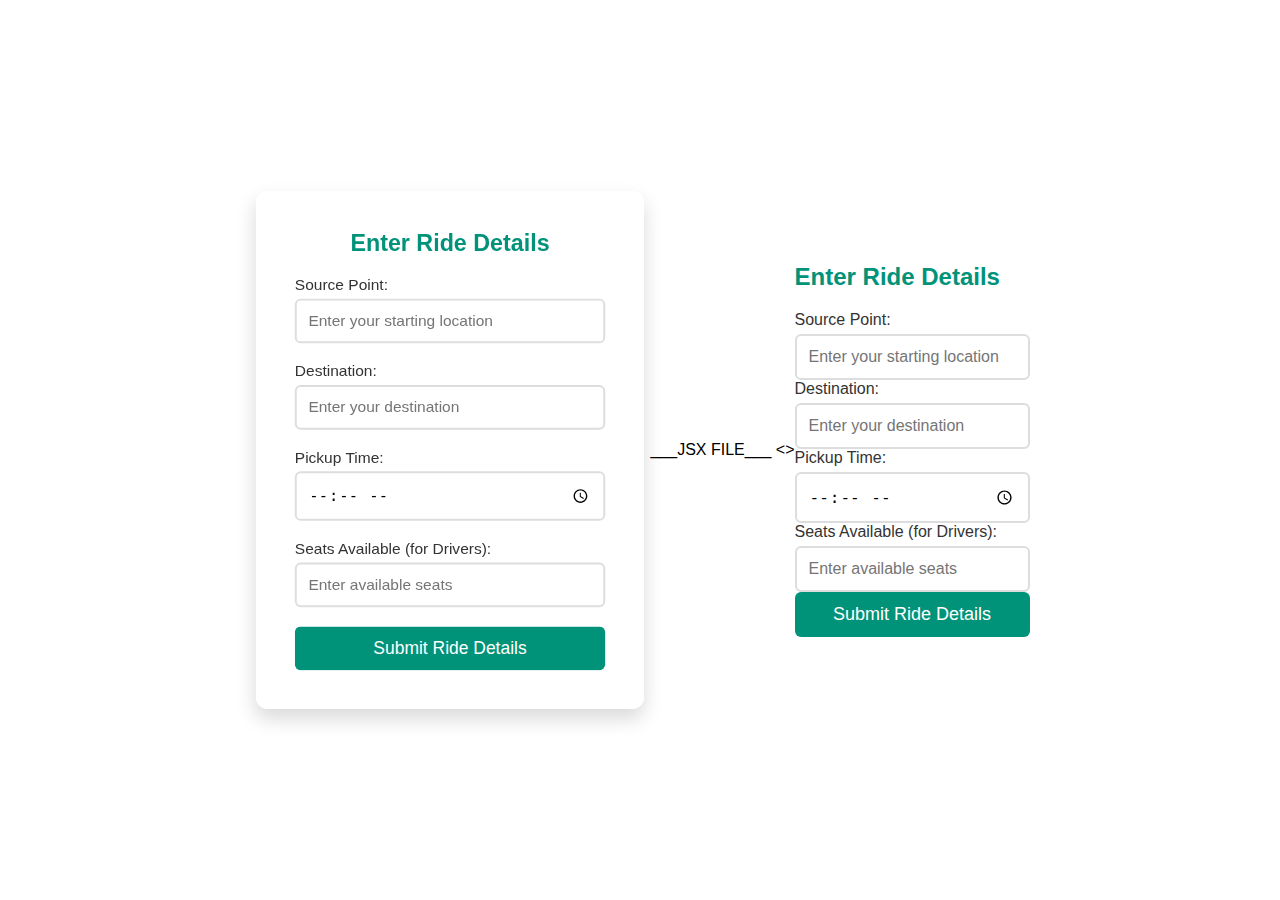
<file: detailsH/index.html>
<!DOCTYPE html>
<html lang="en">
<head>
    <meta charset="UTF-8">
    <meta name="viewport" content="width=device-width, initial-scale=1.0">
    <title>Host details</title>
    <link rel="stylesheet" href="style.css">
</head>
<body>
    <div class="details-container">
        <h1>Enter Ride Details</h1>
        <form action="submit-ride-details" method="POST">
            <div class="form-group">
                <label for="source">Source Point:</label>
                <input type="text" id="source" name="source" placeholder="Enter your starting location" required>
            </div>
            
            <div class="form-group">
                <label for="destination">Destination:</label>
                <input type="text" id="destination" name="destination" placeholder="Enter your destination" required>
            </div>

            <div class="form-group">
                <label for="pickup-time">Pickup Time:</label>
                <input type="time" id="pickup-time" name="pickup-time" required>
            </div>

        
            <div class="form-group">
                <label for="seats-available">Seats Available (for Drivers):</label>
                <input type="number" id="seats-available" name="seats-available" min="1" max="10" placeholder="Enter available seats">
            </div>

            <button type="submit">Submit Ride Details</button>
        </form>
    </div>
</body>
</html>


___JSX FILE___


<>
  <meta charSet="UTF-8" />
  <meta name="viewport" content="width=device-width, initial-scale=1.0" />
  <title>Host details</title>
  <link rel="stylesheet" href="style.css" />
  <div className="details-container">
    <h1>Enter Ride Details</h1>
    <form action="submit-ride-details" method="POST">
      <div className="form-group">
        <label htmlFor="source">Source Point:</label>
        <input
          type="text"
          id="source"
          name="source"
          placeholder="Enter your starting location"
          required=""
        />
      </div>
      <div className="form-group">
        <label htmlFor="destination">Destination:</label>
        <input
          type="text"
          id="destination"
          name="destination"
          placeholder="Enter your destination"
          required=""
        />
      </div>
      <div className="form-group">
        <label htmlFor="pickup-time">Pickup Time:</label>
        <input type="time" id="pickup-time" name="pickup-time" required="" />
      </div>
      <div className="form-group">
        <label htmlFor="seats-available">Seats Available (for Drivers):</label>
        <input
          type="number"
          id="seats-available"
          name="seats-available"
          min={1}
          max={10}
          placeholder="Enter available seats"
        />
      </div>
      <button type="submit">Submit Ride Details</button>
    </form>
  </div>
</>
</file>
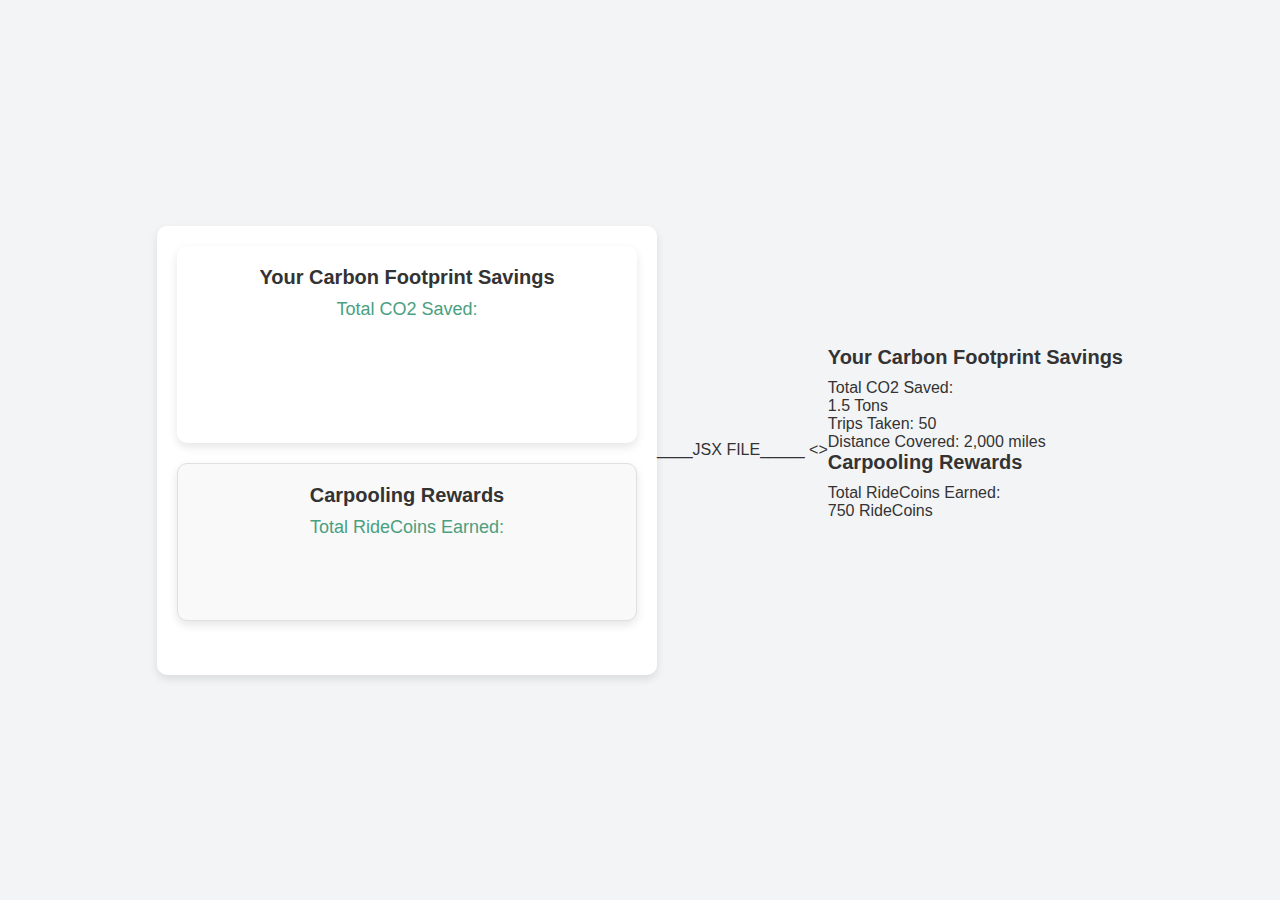
<file: Features/index.html>
<!DOCTYPE html>
<html lang="en">
<head>
    <meta charset="UTF-8">
    <meta name="viewport" content="width=device-width, initial-scale=1.0">
    <title>Carpooling Savings & Rewards</title>
    <link rel="stylesheet" href="style.css">
</head>
<body>
    <div class="container">
        
        <main>
            <div class="card">
                <h2>Your Carbon Footprint Savings</h2>
                <p class="highlight">Total CO2 Saved:</p>
                <div class="value">1.5 Tons</div>
                

                <div class="stats">
                    <p><span class="label">Trips Taken:</span> 50</p>
                    <p><span class="label">Distance Covered:</span> 2,000 miles</p>
                </div>
            </div>

            <div class="card rewards">
                <h2>Carpooling Rewards</h2>
                <p class="highlight">Total RideCoins Earned:</p>
                <div class="value">750 RideCoins</div>
                
            </div>
        </main>

        <footer>
            <p>&copy; 2024 Carpool Network. Let's drive change!</p>
        </footer>
    </div>
</body>
</html>



____JSX FILE_____


<>
  <meta charSet="UTF-8" />
  <meta name="viewport" content="width=device-width, initial-scale=1.0" />
  <title>Carpooling Savings &amp; Rewards</title>
  <link rel="stylesheet" href="style.css" />
  <div className="container">
    <main>
      <div className="card">
        <h2>Your Carbon Footprint Savings</h2>
        <p className="highlight">Total CO2 Saved:</p>
        <div className="value">1.5 Tons</div>
        <div className="stats">
          <p>
            <span className="label">Trips Taken:</span> 50
          </p>
          <p>
            <span className="label">Distance Covered:</span> 2,000 miles
          </p>
        </div>
      </div>
      <div className="card rewards">
        <h2>Carpooling Rewards</h2>
        <p className="highlight">Total RideCoins Earned:</p>
        <div className="value">750 RideCoins</div>
      </div>
    </main>
    <footer>
      <p>© 2024 Carpool Network. Let's drive change!</p>
    </footer>
  </div>
</>
</file>
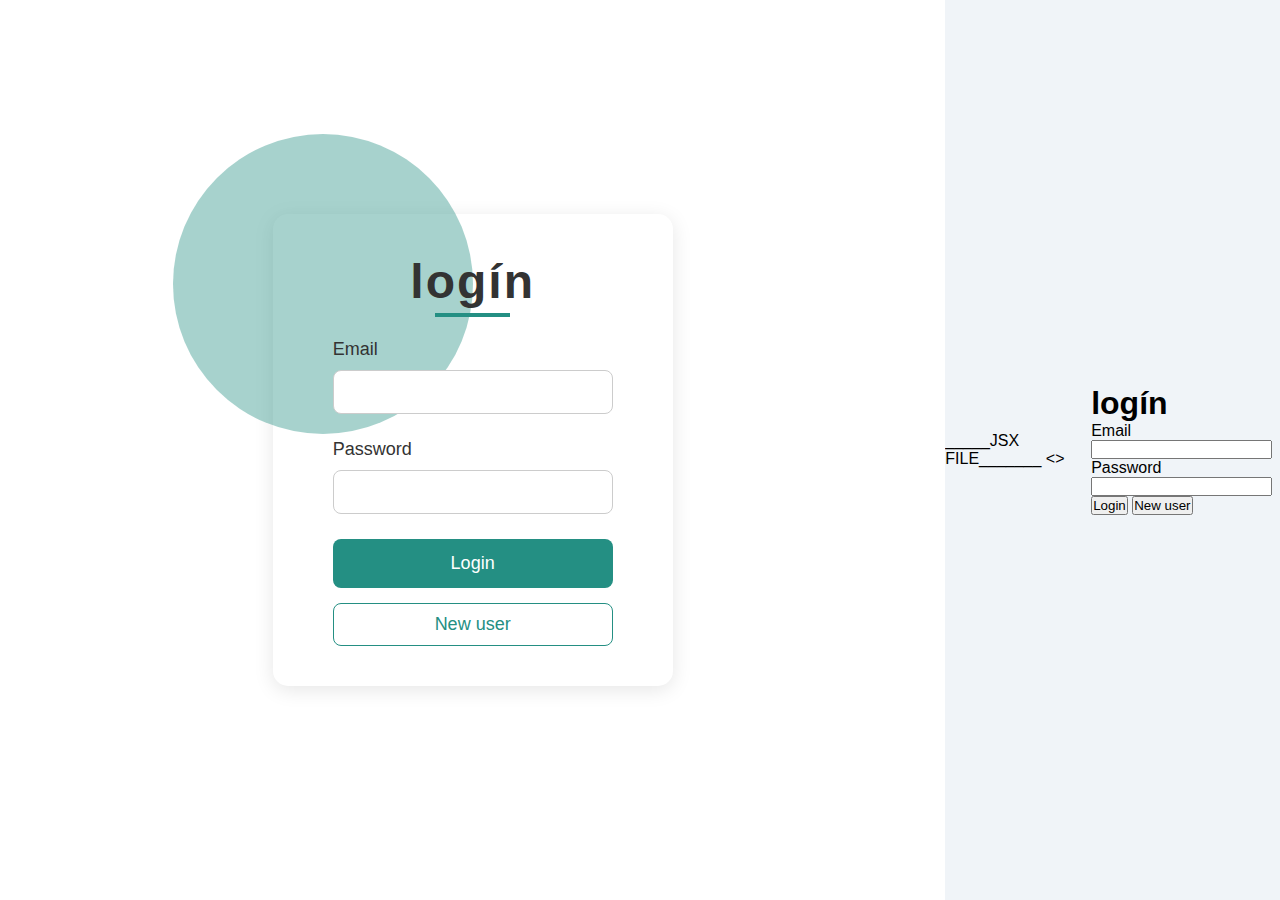
<file: Login/index.html>
<!DOCTYPE html>
<html lang="en">
<head>
    <meta charset="UTF-8">
    <meta name="viewport" content="width=device-width, initial-scale=1.0">
    <title>Login Page</title>
    <link rel="stylesheet" href="style.css">
</head>
<body>
    <div class="login-container">
        <div class="login-box">
            <h1 class="login-header">logín</h1>
            <form>
                <div class="input-field">
                    <label for="username">Email</label>
                    <input type="text" id="username" name="username">
                </div>
                <div class="input-field">
                    <label for="password">Password</label>
                    <input type="password" id="password" name="password">
                </div>
                <button type="submit" class="login-btn">Login</button>

                <button type="button" class="new-user-btn">New user</button>
            </form>
        </div>
    </div>
</body>
</html>


_____JSX FILE_______



<>
  <meta charSet="UTF-8" />
  <meta name="viewport" content="width=device-width, initial-scale=1.0" />
  <title>Login Page</title>
  <link rel="stylesheet" href="style.css" />
  <div className="login-container">
    <div className="login-box">
      <h1 className="login-header">logín</h1>
      <form>
        <div className="input-field">
          <label htmlFor="username">Email</label>
          <input type="text" id="username" name="username" />
        </div>
        <div className="input-field">
          <label htmlFor="password">Password</label>
          <input type="password" id="password" name="password" />
        </div>
        <button type="submit" className="login-btn">
          Login
        </button>
        <button type="button" className="new-user-btn">
          New user
        </button>
      </form>
    </div>
  </div>
</>
</file>
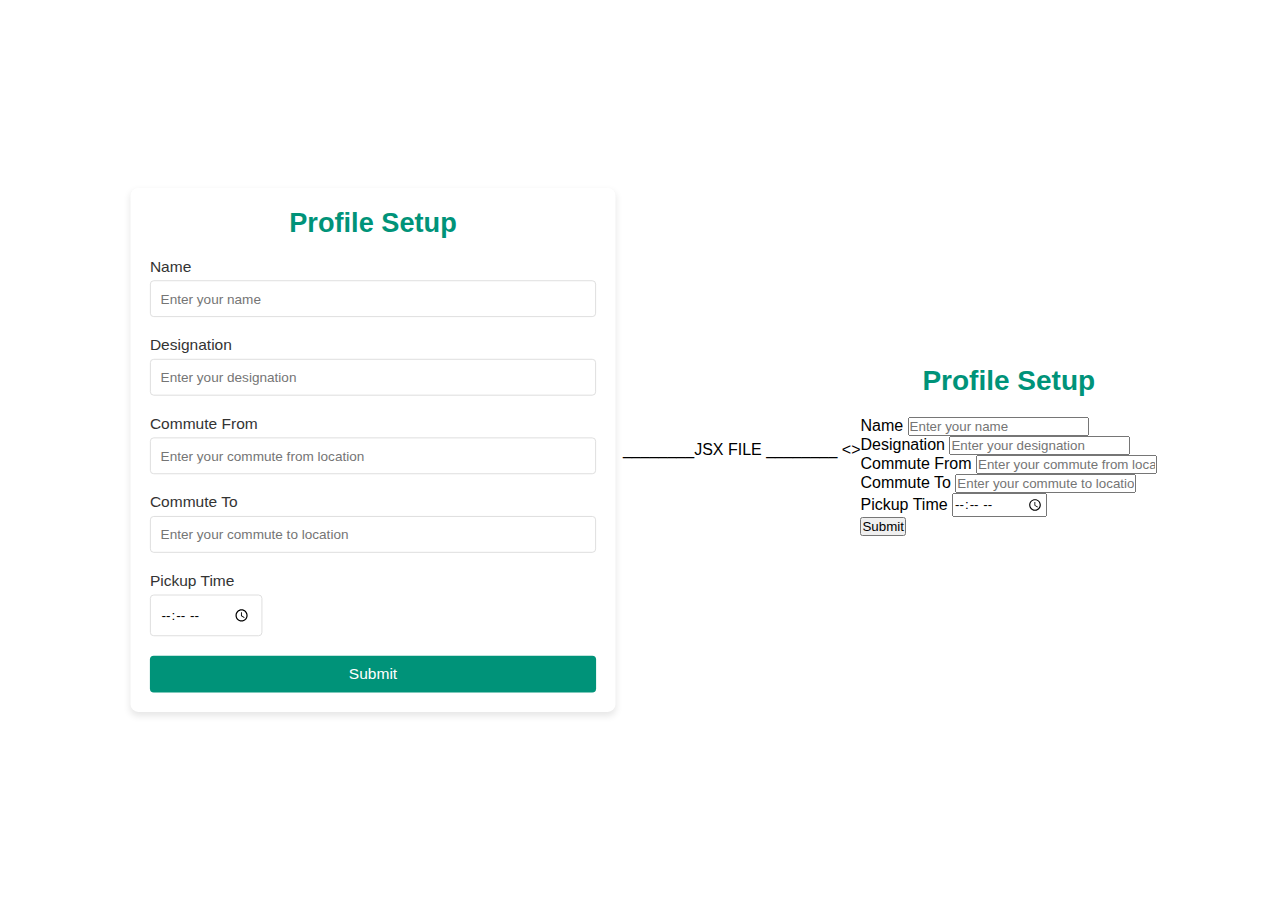
<file: profile/index.html>
<!DOCTYPE html>
<html lang="en">
<head>
    <meta charset="UTF-8">
    <meta name="viewport" content="width=device-width, initial-scale=1.0">
    <title>Profile Setup</title>
    <link rel="stylesheet" href="style.css">
</head>
<body>
    <div class="container">
        <h1>Profile Setup</h1>
        <form action="#" method="POST" id="profile-form">
            <div class="form-group">
                <label for="name">Name</label>
                <input type="text" id="name" name="name" placeholder="Enter your name" required>
            </div>
            <div class="form-group">
                <label for="designation">Designation</label>
                <input type="text" id="designation" name="designation" placeholder="Enter your designation" required>
            </div>
           
            <div class="form-group">
                <label for="commuteFrom">Commute From</label>
                <input type="text" id="commuteFrom" name="commuteFrom" placeholder="Enter your commute from location" required>
            </div>
            <div class="form-group">
                <label for="commuteTo">Commute To</label>
                <input type="text" id="commuteTo" name="commuteTo" placeholder="Enter your commute to location" required>
            </div>
            <div class="form-group">
                <label for="pickupTime">Pickup Time</label>
                <input type="time" id="pickupTime" name="pickupTime" required>
            </div>
            <button type="submit" class="submit-btn">Submit</button>
        </form>
    </div>
</body>
</html>

________JSX FILE ________

<>
  <meta charSet="UTF-8" />
  <meta name="viewport" content="width=device-width, initial-scale=1.0" />
  <title>Profile Setup</title>
  <link rel="stylesheet" href="style.css" />
  <div className="container">
    <h1>Profile Setup</h1>
    <form action="#" method="POST" id="profile-form">
      <div className="form-group">
        <label htmlFor="name">Name</label>
        <input
          type="text"
          id="name"
          name="name"
          placeholder="Enter your name"
          required=""
        />
      </div>
      <div className="form-group">
        <label htmlFor="designation">Designation</label>
        <input
          type="text"
          id="designation"
          name="designation"
          placeholder="Enter your designation"
          required=""
        />
      </div>
      <div className="form-group">
        <label htmlFor="commuteFrom">Commute From</label>
        <input
          type="text"
          id="commuteFrom"
          name="commuteFrom"
          placeholder="Enter your commute from location"
          required=""
        />
      </div>
      <div className="form-group">
        <label htmlFor="commuteTo">Commute To</label>
        <input
          type="text"
          id="commuteTo"
          name="commuteTo"
          placeholder="Enter your commute to location"
          required=""
        />
      </div>
      <div className="form-group">
        <label htmlFor="pickupTime">Pickup Time</label>
        <input type="time" id="pickupTime" name="pickupTime" required="" />
      </div>
      <button type="submit" className="submit-btn">
        Submit
      </button>
    </form>
  </div>
</>
</file>
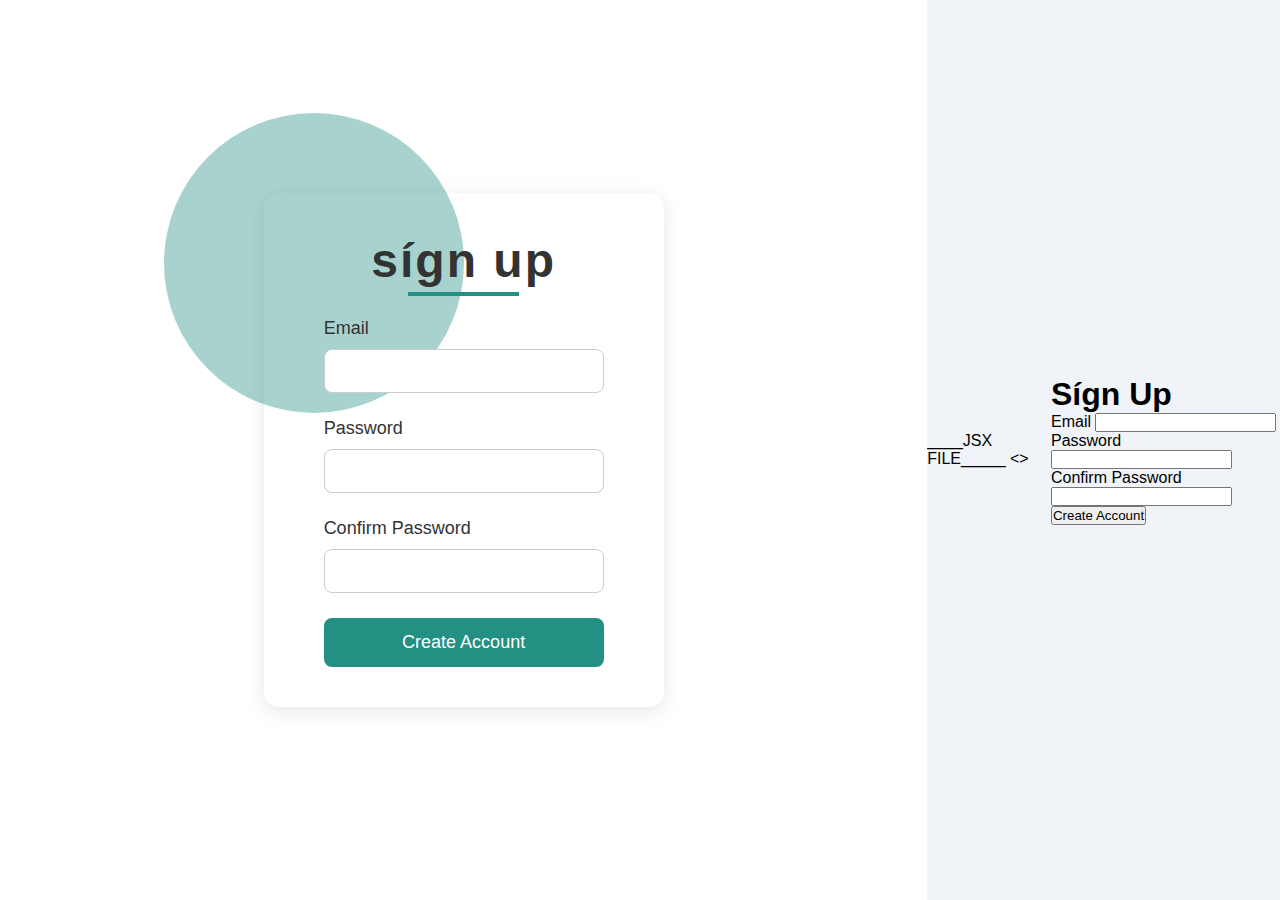
<file: signup/index.html>
<!DOCTYPE html>
<html lang="en">
<head>
    <meta charset="UTF-8">
    <meta name="viewport" content="width=device-width, initial-scale=1.0">
    <title>Signup Page</title>
    <link rel="stylesheet" href="style.css">
</head>
<body>

    <div class="login-container">
        <div class="login-box">
            <h1 class="login-header">Sígn Up</h1>
            <form>
                <div class="input-field">
                    <label for="username">Email</label>
                    <input type="text" id="username" name="username">
                </div>
                <div class="input-field">
                    <label for="password">Password</label>
                    <input type="password" id="password" name="password">
                </div>
                <div class="input-field">
                    <label for="password">Confirm Password</label>
                    <input type="password" id="password" name="password">
                </div>
                <button type="submit" class="login-btn">Create Account</button>
            </form>
        </div>
    </div>
</body>
</html>


____JSX FILE_____

<>
  <meta charSet="UTF-8" />
  <meta name="viewport" content="width=device-width, initial-scale=1.0" />
  <title>Signup Page</title>
  <link rel="stylesheet" href="style.css" />
  <div className="login-container">
    <div className="login-box">
      <h1 className="login-header">Sígn Up</h1>
      <form>
        <div className="input-field">
          <label htmlFor="username">Email</label>
          <input type="text" id="username" name="username" />
        </div>
        <div className="input-field">
          <label htmlFor="password">Password</label>
          <input type="password" id="password" name="password" />
        </div>
        <div className="input-field">
          <label htmlFor="password">Confirm Password</label>
          <input type="password" id="password" name="password" />
        </div>
        <button type="submit" className="login-btn">
          Create Account
        </button>
      </form>
    </div>
  </div>
</>
</file>
<file: detailsH/style.css>
* {
    margin: 0;
    padding: 0;
    box-sizing: border-box;
}

body {
    font-family: 'Arial', sans-serif;
    background-color: #fff;
    /* White background */
    display: flex;
    justify-content: center;
    align-items: center;
    height: 100vh;
    background-size: cover;
    background-position: center;
}

.details-container {
    background-color: rgba(255, 255, 255, 0.95);
    /* Slightly transparent white for the container */
    padding: 40px;
    border-radius: 12px;
    box-shadow: 0 10px 20px rgba(0, 0, 0, 0.15);
    width: 400px;
    text-align: center;
    transform: scale(0.97);
    transition: transform 0.3s ease, box-shadow 0.3s ease;
}

.details-container:hover {
    transform: translateY(-10px);
    /* Lifts the container slightly */
    box-shadow: 0 15px 30px rgba(0, 0, 0, 0.25);
    /* Increases the shadow on hover */
}

h1 {
    margin-bottom: 20px;
    color: #009379;
    /* Teal for the heading */
    font-size: 24px;
    font-weight: bold;
}

.form-group {
    margin-bottom: 20px;
    text-align: left;
}

label {
    display: block;
    font-size: 16px;
    margin-bottom: 5px;
    color: #333;
    /* Neutral dark gray for labels */
    transition: color 0.3s ease;
}

input[type="text"],
input[type="time"],
input[type="date"],
input[type="number"] {
    width: 100%;
    padding: 12px;
    border: 2px solid #ddd;
    /* Light gray border */
    border-radius: 6px;
    font-size: 16px;
    transition: border-color 0.3s ease, box-shadow 0.3s ease;
}

input[type="text"]:focus,
input[type="time"]:focus,
input[type="date"]:focus,
input[type="number"]:focus {
    border-color: #009379;
    /* Teal border when focused */
    box-shadow: 0 0 8px rgba(0, 147, 121, 0.5);
    /* Teal glow on focus */
    outline: none;
}

button {
    padding: 12px 20px;
    background-color: #009379;
    /* Teal button */
    color: #fff;
    /* White text on button */
    border: none;
    border-radius: 6px;
    cursor: pointer;
    font-size: 18px;
    width: 100%;
    transition: background-color 0.3s ease, transform 0.2s ease;
}

button:hover {
    background-color: #007e66;
    /* Darker teal on hover */
    transform: translateY(-3px);
    /* Lift effect on hover */
}

button:active {
    background-color: #006b59;
    /* Darkest teal on active click */
    transform: translateY(1px);
    /* Subtle press effect */
}
</file>
<file: Features/style.css>
* {
    margin: 0;
    padding: 0;
    box-sizing: border-box;
    transition: all 0.3s ease;
}

body {
    font-family: 'Arial', sans-serif;
    background-color: #f3f4f6;
    color: #333;
    display: flex;
    justify-content: center;
    align-items: center;
    height: 100vh;
    transition: background-color 0.3s ease;
}

.container {
    background: white;
    width: 100%;
    max-width: 500px;
    padding: 20px;
    border-radius: 10px;
    box-shadow: 0 4px 8px rgba(0, 0, 0, 0.1);
    text-align: center;
    animation: fadeIn 1s ease-out;
}

header h1 {
    font-size: 24px;
    margin-bottom: 15px;
    color: #2C6E49;
    animation: slideIn 0.5s ease-out;
}

.main {
    margin: 30px 0;
}

.card {
    background-color: #ffffff;
    padding: 20px;
    border-radius: 10px;
    box-shadow: 0 4px 10px rgba(0, 0, 0, 0.1);
    margin-bottom: 20px;
    transition: transform 0.3s ease, box-shadow 0.3s ease;
}

.card:hover {
    transform: scale(1.05);
    box-shadow: 0 6px 15px rgba(0, 0, 0, 0.2);
}

h2 {
    font-size: 20px;
    margin-bottom: 10px;
    color: #333;
    transition: color 0.3s ease;
}

h2:hover {
    color: #4A9F7F;
}

.highlight {
    font-size: 18px;
    color: #4A9F7F;
    margin-bottom: 5px;
    animation: fadeIn 1.2s ease-out;
}

.value {
    font-size: 36px;
    font-weight: bold;
    color: #1A7C55;
    margin: 10px 0;
    opacity: 0;
    animation: fadeIn 1s ease-out 0.5s forwards;
}

.subtext {
    font-size: 16px;
    color: #666;
    margin-bottom: 20px;
}

.stats {
    margin-top: 15px;
    font-size: 16px;
    color: #555;
    opacity: 0;
    animation: fadeIn 1s ease-out 0.8s forwards;
}

.label {
    font-weight: bold;
}

.rewards {
    background-color: #f9f9f9;
    border: 1px solid #e0e0e0;
    animation: slideIn 1.2s ease-out;
}

.rewards:hover {
    background-color: #e0f7e9;
    border-color: #70d8b0;
}

footer {
    margin-top: 20px;
    color: #999;
    font-size: 12px;
    opacity: 0;
    animation: fadeIn 2s ease-out 1.5s forwards;
}

@keyframes fadeIn {
    0% {
        opacity: 0;
    }

    100% {
        opacity: 1;
    }
}

@keyframes slideIn {
    0% {
        transform: translateY(-20px);
        opacity: 0;
    }

    100% {
        transform: translateY(0);
        opacity: 1;
    }
}
</file>
<file: Login/style.css>
* {
    margin: 0;
    padding: 0;
    box-sizing: border-box;
    font-family: 'Roboto', sans-serif;
}

body {
    display: flex;
    justify-content: center;
    align-items: center;
    height: 100vh;
    background-color: #f0f4f8;
    overflow: hidden;
}

.login-container {
    position: relative;
    width: 100vw;
    height: 100vh;
    display: flex;
    justify-content: center;
    align-items: center;
    background-color: white;
}

.login-box {
    background-color: white;
    padding: 40px 60px;
    border-radius: 15px;
    box-shadow: 0 4px 20px rgba(0, 0, 0, 0.1);
    text-align: center;
    position: relative;
    max-width: 400px;
    width: 100%;
    z-index: 1;
    transition: transform 0.3s ease, box-shadow 0.3s ease;
}

.login-box:hover {
    transform: translateY(-5px);
    box-shadow: 0 10px 30px rgba(0, 0, 0, 0.15);
}

.login-header {
    font-size: 48px;
    font-weight: 27px;
    margin-bottom: 30px;
    color: #333;
    text-transform: lowercase;
    letter-spacing: 2px;
    position: relative;
    display: inline-block;
}

.login-header::after {
    content: '';
    width: 60%;
    height: 4px;
    background-color: #248f83;
    position: absolute;
    bottom: -8px;
    left: 20%;
}

.input-field {
    margin-bottom: 25px;
    text-align: left;
}

.input-field label {
    display: block;
    margin-bottom: 10px;
    font-size: 18px;
    color: #333;
}

.input-field input {
    width: 100%;
    padding: 12px;
    font-size: 16px;
    border: 1px solid #ccc;
    border-radius: 8px;
    transition: border 0.3s ease;
}

.input-field input:focus {
    border-color: #248f83;
    outline: none;
}


.login-box::before {
    content: '';
    position: absolute;
    top: -80px;
    left: -100px;
    width: 300px;
    height: 300px;
    background-color: #248f83;
    border-radius: 50%;
    z-index: -1;
    opacity: 0.4;
    transition: all 0.5s ease;
    /* Adding transition to the pseudo-element */
}

.login-box:hover::before {
    width: 350px;
    /* Change size when hovered */
    height: 350px;
    /* Change size when hovered */
    top: -100px;
    /* Adjust position on hover */
    left: -120px;
    /* Adjust position on hover */
    opacity: 0.3;
    /* Slightly increase opacity on hover */
}

.input-field input {
    padding: 12px 15px;
    /* Increase horizontal padding */
}




/* Responsive Adjustments */
@media (max-width: 768px) {
    .login-box {
        padding: 30px 40px;
    }

    .login-header {
        font-size: 36px;
    }

    .input-field label {
        font-size: 16px;
    }

    .input-field input {
        padding: 10px;
    }

    .login-btn {
        font-size: 16px;
        padding: 12px;
    }
}



/* Style for New User Button */
.new-user-btn {
    width: 100%;
    padding: 10px;
    font-size: 18px;
    background-color: transparent;
    color: #248f83;
    border: 1px solid #248f83;
    border-radius: 8px;
    cursor: pointer;
    margin-top: 15px;
    /* Adds space between the buttons */
    transition: background-color 0.3s ease, color 0.3s ease, transform 0.2s ease;
}

.new-user-btn:hover {
    background-color: #248f83;
    color: white;
    transform: translateY(-2px);
}

.new-user-btn:focus {
    outline: 3px solid #1e766f;
}



.login-btn {
    width: 100%;
    padding: 14px;
    font-size: 18px;
    background-color: #248f83;
    color: white;
    border: none;
    border-radius: 8px;
    cursor: pointer;
    transition: background-color 0.3s ease, transform 0.2s ease;
}

.login-btn:hover {
    background-color: #1e766f;
    transform: translateY(-2px);
}

.login-btn:focus {
    outline: 3px solid #1e766f;
    /* Or any contrasting color */
}
</file>
<file: profile/style.css>
* {
    margin: 0;
    padding: 0;
    box-sizing: border-box;
    font-family: 'Roboto', sans-serif;
}

body {
    font-family: Arial, sans-serif;
    background-color: #ffffff;
    /* White background */
    display: flex;
    justify-content: center;
    align-items: center;
    height: 100vh;
    padding: 20px;
    transition: background-color 0.5s ease;
}

.container {
    background-color: #fff;
    padding: 20px;
    border-radius: 8px;
    box-shadow: 0 4px 8px rgba(0, 0, 0, 0.1);
    width: 100%;
    max-width: 500px;
    transform: scale(0.97);
    transition: transform 0.3s ease, box-shadow 0.3s ease;
}

.container:hover {
    transform: scale(1);
    box-shadow: 0 12px 16px rgba(0, 0, 0, 0.2);
    /* Enhanced box-shadow on hover */
}

h1 {
    text-align: center;
    margin-bottom: 20px;
    font-size: 28px;
    color: #009379;
    /* Main color for headings */
    transition: color 0.5s ease;
}

h1:hover {
    color: #007e66;
    /* Slightly darker shade of the main color on hover */
}

.form-group {
    margin-bottom: 20px;
    position: relative;
}

.form-group label {
    display: block;
    font-size: 16px;
    margin-bottom: 5px;
    color: #333;
    /* Neutral color for labels */
    transition: color 0.3s ease;
}

.form-group input,
.form-group select {
    width: 100%;
    padding: 10px;
    font-size: 14px;
    border: 1px solid #ddd;
    border-radius: 4px;
    outline: none;
    transition: border-color 0.3s ease, box-shadow 0.3s ease;
}

.form-group input[type="time"] {
    width: auto;
}

.form-group input:focus,
.form-group select:focus {
    border-color: #009379;
    /* Main color for border on focus */
    box-shadow: 0 0 5px rgba(0, 147, 121, 0.5);
    transition: border-color 0.3s ease, box-shadow 0.3s ease;
}

.form-group input:focus::placeholder {
    color: transparent;
}

.form-group input:focus+label,
.form-group select:focus+label {
    color: #009379;
    /* Label color changes to main color on focus */
    transform: translateY(-20px);
    font-size: 14px;
    font-weight: bold;
    transition: all 0.3s ease;
}

.submit-btn {
    width: 100%;
    padding: 10px;
    background-color: #009379;
    /* Main button color */
    color: white;
    border: none;
    border-radius: 4px;
    font-size: 16px;
    cursor: pointer;
    transition: background-color 0.3s ease, transform 0.2s ease;
}

.submit-btn:hover {
    background-color: #007e66;
    /* Slightly darker shade of the button color on hover */
    transform: scale(1.05);
    /* Subtle scale on hover */
}

.submit-btn:active {
    transform: scale(1);
    /* Return to normal size on click */
    background-color: #006b59;
    /* Darker shade on active click */
}
</file>
<file: signup/style.css>
* {
    margin: 0;
    padding: 0;
    box-sizing: border-box;
    font-family: 'Roboto', sans-serif;
}

body {
    display: flex;
    justify-content: center;
    align-items: center;
    height: 100vh;
    background-color: #f0f4f8;
    overflow: hidden;
}

.login-container {
    position: relative;
    width: 100vw;
    height: 100vh;
    display: flex;
    justify-content: center;
    align-items: center;
    background-color: white;
}

.login-box {
    background-color: white;
    padding: 40px 60px;
    border-radius: 15px;
    box-shadow: 0 4px 20px rgba(0, 0, 0, 0.1);
    text-align: center;
    position: relative;
    max-width: 400px;
    width: 100%;
    z-index: 1;
    transition: transform 0.3s ease, box-shadow 0.3s ease;
}

.login-box:hover {
    transform: translateY(-5px);
    box-shadow: 0 10px 30px rgba(0, 0, 0, 0.15);
}

.login-header {
    font-size: 48px;
    font-weight: 27px;
    margin-bottom: 30px;
    color: #333;
    text-transform: lowercase;
    letter-spacing: 2px;
    position: relative;
    display: inline-block;
}

.login-header::after {
    content: '';
    width: 60%;
    height: 4px;
    background-color: #248f83;
    position: absolute;
    bottom: -8px;
    left: 20%;
}

.input-field {
    margin-bottom: 25px;
    text-align: left;
}

.input-field label {
    display: block;
    margin-bottom: 10px;
    font-size: 18px;
    color: #333;
}

.input-field input {
    width: 100%;
    padding: 12px;
    font-size: 16px;
    border: 1px solid #ccc;
    border-radius: 8px;
    transition: border 0.3s ease;
}

.input-field input:focus {
    border-color: #248f83;
    outline: none;
}


.login-box::before {
    content: '';
    position: absolute;
    top: -80px;
    left: -100px;
    width: 300px;
    height: 300px;
    background-color: #248f83;
    border-radius: 50%;
    z-index: -1;
    opacity: 0.4;
    transition: all 0.5s ease;
    /* Adding transition to the pseudo-element */
}

.login-box:hover::before {
    width: 350px;
    /* Change size when hovered */
    height: 350px;
    /* Change size when hovered */
    top: -100px;
    /* Adjust position on hover */
    left: -120px;
    /* Adjust position on hover */
    opacity: 0.3;
    /* Slightly increase opacity on hover */
}

.input-field input {
    padding: 12px 15px;
    /* Increase horizontal padding */
}




/* Responsive Adjustments */
@media (max-width: 768px) {
    .login-box {
        padding: 30px 40px;
    }

    .login-header {
        font-size: 36px;
    }

    .input-field label {
        font-size: 16px;
    }

    .input-field input {
        padding: 10px;
    }

    .login-btn {
        font-size: 16px;
        padding: 12px;
    }
}



/* Style for New User Button */
.new-user-btn {
    width: 100%;
    padding: 10px;
    font-size: 18px;
    background-color: transparent;
    color: #248f83;
    border: 1px solid #248f83;
    border-radius: 8px;
    cursor: pointer;
    margin-top: 15px;
    /* Adds space between the buttons */
    transition: background-color 0.3s ease, color 0.3s ease, transform 0.2s ease;
}

.new-user-btn:hover {
    background-color: #248f83;
    color: white;
    transform: translateY(-2px);
}

.new-user-btn:focus {
    outline: 3px solid #1e766f;
}



.login-btn {
    width: 100%;
    padding: 14px;
    font-size: 18px;
    background-color: #248f83;
    color: white;
    border: none;
    border-radius: 8px;
    cursor: pointer;
    transition: background-color 0.3s ease, transform 0.2s ease;
}

.login-btn:hover {
    background-color: #1e766f;
    transform: translateY(-2px);
}

.login-btn:focus {
    outline: 3px solid #1e766f;
    /* Or any contrasting color */
}
</file>
